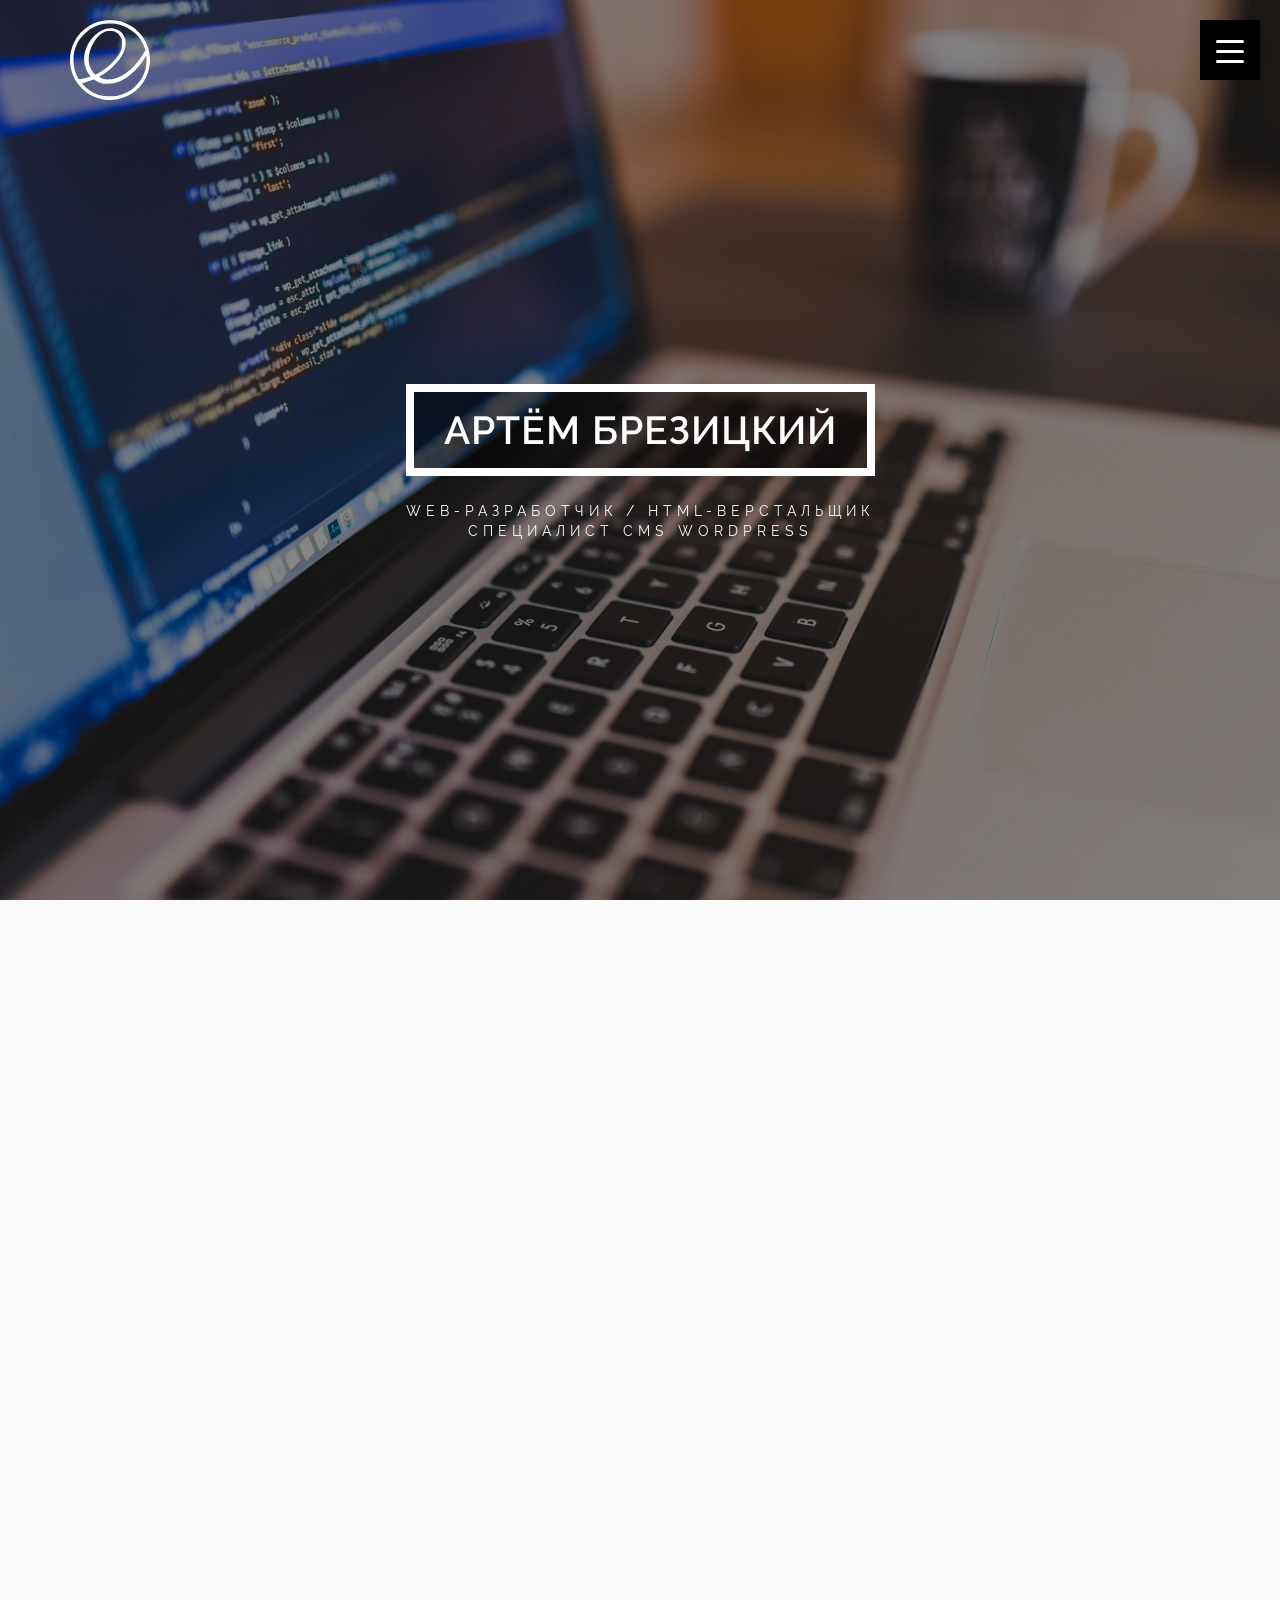
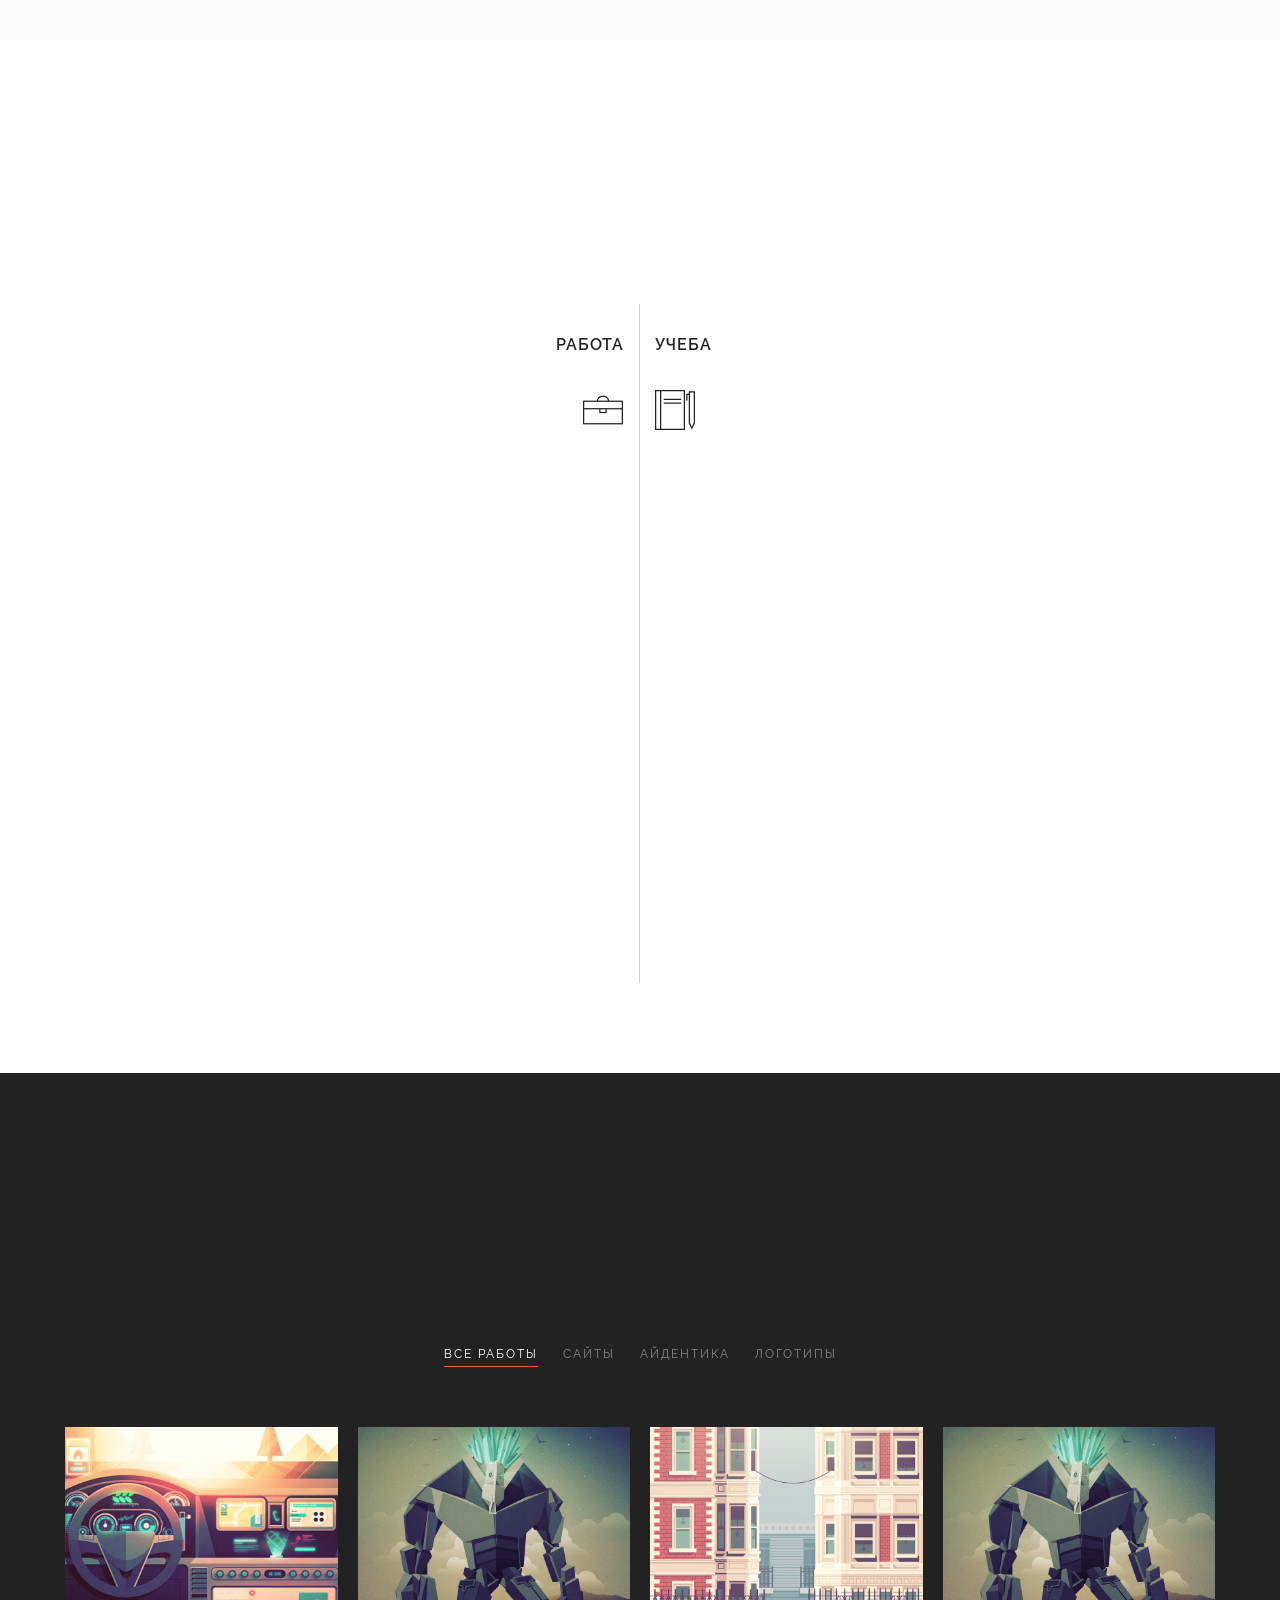
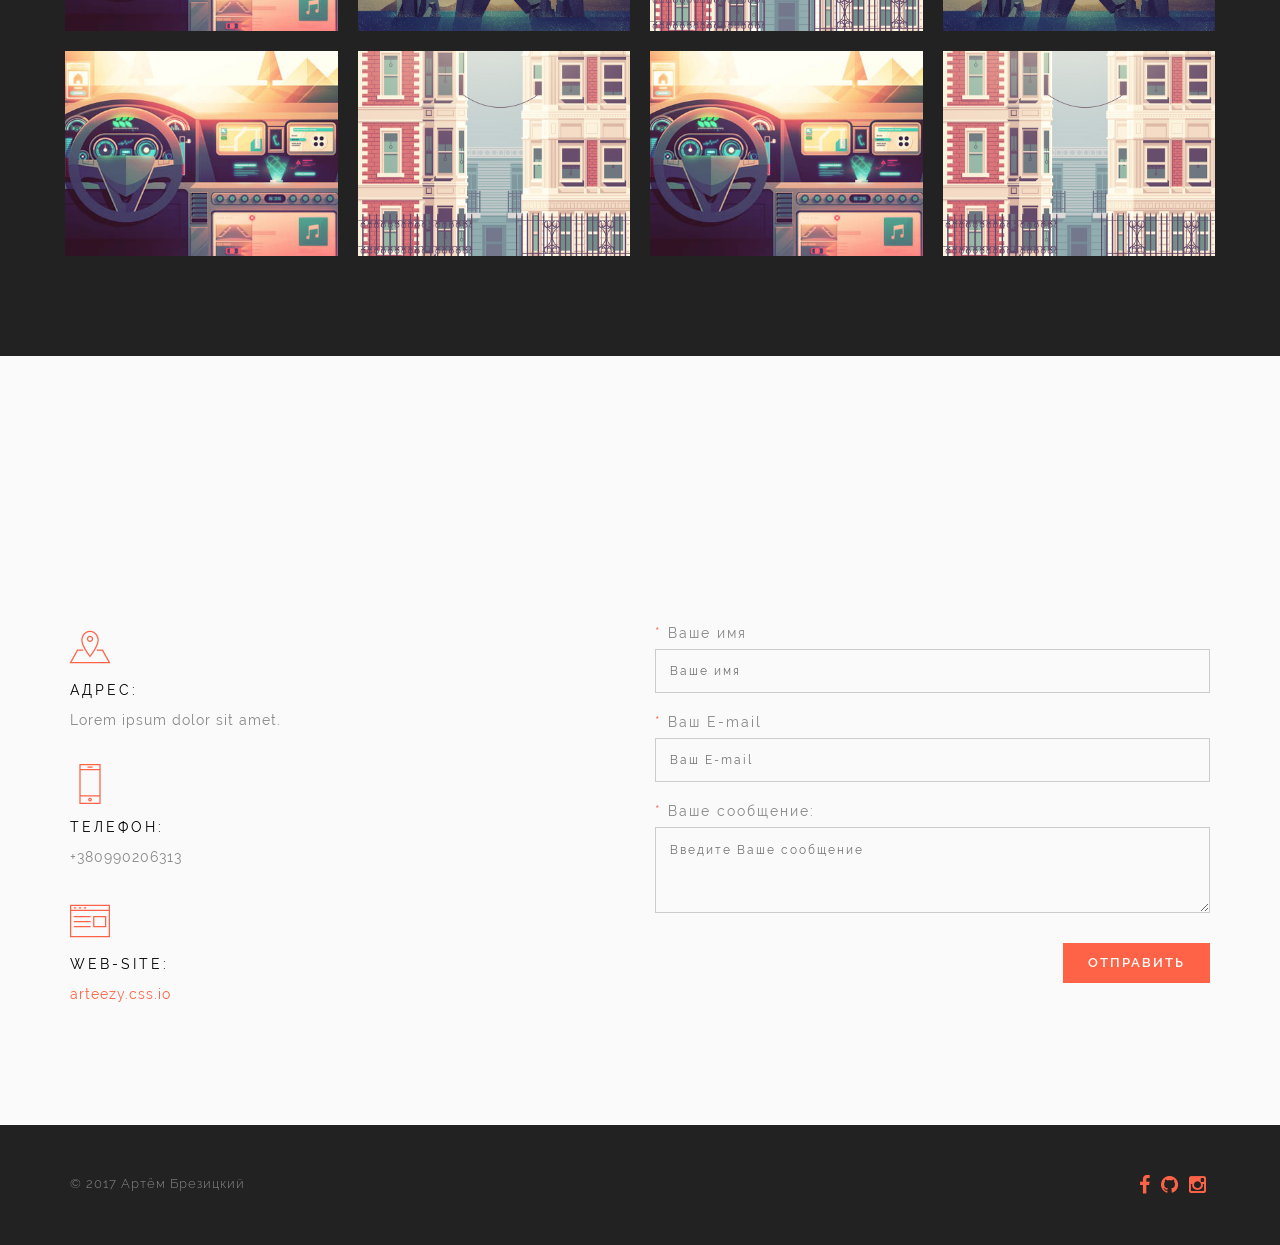
<file: index.html>
<!DOCTYPE html>
<html>
<head>
	<meta charset="utf-8" />
	<title>Заголовок</title>
	<meta http-equiv="X-UA-Compatible" content="IE=edge" />
	<meta name="viewport" content="width=device-width, initial-scale=1.0" />
	<link rel="shortcut icon" href="favicon.png" />
	<link rel="stylesheet" href="libs/bootstrap/bootstrap-grid.min.css" />
	<link rel="stylesheet" href="libs/animate/animate.min.css" />
	<link rel="stylesheet" href="libs/font-awesome/css/font-awesome.min.css" />
	<link rel="stylesheet" href="libs/linea/styles.css" />
	<link rel="stylesheet" href="libs/magnific-popup/magnific-popup.css" />
	<link rel="stylesheet" href="css/fonts.css" />
	<link rel="stylesheet" href="css/main.css" />
	<link rel="stylesheet" href="css/skins/tomato.css" />
	<link rel="stylesheet" href="css/media.css" />
</head>
<body>
	
	<header class="main_head main_color_bg parallax-window" data-parallax="scroll" data-image-src="img/bg.jpeg" data-position="top center">
		<div class="container">
			<div class="row">
				<div class="col-md-12">
					<div class="logo_container">
						<svg id="svg2" version="1.1" viewBox="0 0 197.21155 197.21638" xmlns="http://www.w3.org/2000/svg">
							<path d="m 85.639184,196.34986 c -8.98123,-1.10864 -26.37065,-6.72944 -34,-10.98986 C 5.3202742,159.49442 -12.920616,103.30115 9.6507445,56.009515 35.258674,2.3556684 103.14827,-16.573789 152.80625,16.093889 c 9.38469,6.173749 22.09904,18.888095 28.27279,28.272782 24.99997,38.002345 20.5737,88.354329 -10.7064,121.792849 -11.28666,12.06547 -24.35624,20.32658 -40.73346,25.74709 -15.42819,5.10639 -28.18874,6.39499 -43.999996,4.44325 z m 38.999996,-11.29283 c 15.41119,-5.00098 25.17271,-10.7626 36.3615,-21.46194 11.70973,-11.19749 18.92933,-22.87913 24.14107,-39.06134 2.17289,-6.7467 2.84123,-11.07839 3.2401,-21 0.69381,-17.257746 0.53639,-17.635282 -4.13864,-9.925231 -14.18515,23.394141 -35.33853,44.351601 -55.10403,54.593711 -13.43669,6.96263 -20.99782,8.83672 -35.499996,8.79897 -13.86683,-0.0361 -20.46689,-1.69669 -29.96055,-7.53821 l -4.95062,-3.04614 -9.55314,3.57807 c -5.25423,1.96794 -11.79922,4.09652 -14.54442,4.73019 -2.7452,0.63367 -4.99127,1.45101 -4.99127,1.81632 0,1.15794 13.31395,13.48867 18,16.67071 16.64977,11.30596 31.44785,15.43875 53.499996,14.94144 13.09158,-0.29524 16.08144,-0.68921 23.5,-3.09655 z m -15.06389,-40.11066 c 24.5486,-5.9367 53.58095,-31.17002 71.03294,-61.73794 l 5.10375,-8.939432 -1.67558,-5.117626 C 179.80634,56.231758 171.74636,43.74801 161.00068,33.472398 149.77427,22.737083 138.02714,15.903199 123.10324,11.425586 113.07832,8.4178144 91.918094,7.6951014 80.549574,9.9721954 c -9.02888,1.8084666 -20.57318,6.3638476 -29.72893,11.7310296 -7.32612,4.294636 -24.71735,21.68586 -29.01198,29.01198 -10.1557,17.324373 -13.6655198,31.384748 -12.9128295,51.728935 0.55535,15.01039 2.1565895,21.68909 8.4727695,35.3396 3.22555,6.97107 3.86775,7.75 6.38955,7.75 3.17959,0 17.452,-3.221 23.19236,-5.23405 l 3.81134,-1.33658 -3.16228,-3.96468 c -9.74195,-12.21388 -14.69959,-32.39019 -12.08115,-49.167051 4.49452,-28.797162 26.36933,-55.777779 51.44164,-63.448647 10.25576,-3.137749 22.140686,-2.373203 31.013976,1.9951 20.82199,10.250635 25.47632,36.131513 11.11579,61.810536 -9.52176,17.026522 -32.857026,39.632002 -52.200646,50.568142 -2.8875,1.63248 -5.25,3.31405 -5.25,3.73683 0,0.80005 5.95989,3.23154 12,4.89571 5.51806,1.52033 18.753026,1.29443 25.936106,-0.44268 z M 68.417704,131.63644 c 24.85553,-12.58662 49.568806,-37.101981 57.354776,-56.895433 1.80033,-4.576813 2.25706,-7.787016 2.30585,-16.207261 0.0532,-9.179719 -0.24448,-11.115491 -2.36739,-15.394909 -2.93145,-5.909281 -7.65775,-10.810081 -13.34832,-13.841145 -3.47734,-1.852196 -5.81707,-2.250871 -13.244467,-2.256775 -8.155809,-0.0065 -9.651259,0.303093 -15.592069,3.227744 -11.4838,5.653457 -20.43389,15.358172 -27.91171,30.265085 -10.8455,21.620318 -12.44987,42.106384 -4.58144,58.500004 2.86279,5.96452 9.76074,15.5 11.21269,15.5 0.24782,0 3.02526,-1.30379 6.17208,-2.89731 z" id="path3338"/>
						</svg>
					</div>
					<button class="toggle_mnu">
						<span class="sandwich">
							<span class="sw-topper"></span>
							<span class="sw-bottom"></span>
							<span class="sw-footer"></span>
						</span>
					</button>
					<nav class="top_mnu">
						<ul>
							<li><a href="#about">Обо мне</a></li>
							<li><a href="#resume">Резюме</a></li>
							<li><a href="#portfolio">Портфолио</a></li>
							<li><a href="#contacts">Контакты</a></li>
						</ul>
					</nav>
				</div>
			</div>
		</div>
		<div class="top_wrapper">
			<div class="top_descr">
				<div class="top_centered">
					<div class="top_text">
						<h1>
							Артём Брезицкий
						</h1>
						<p>
							WEB-РАЗРАБОТЧИК / HTML-ВЕРСТАЛЬЩИК<br>
							СПЕЦИАЛИСТ CMS WORDPRESS
						</p>
					</div>
				</div>
			</div>
		</div>
	</header>
	<section id="about" class="s_about bg_light">
		<div class="section_header">
			<h2>Обо мне</h2>
			<div class="s_descr_wrap">
				<div class="s_descr">
					Познакомимся ближе
				</div>
			</div>
		</div>
		<div class="section_content">
			<div class="container">
				<div class="row">
					<div class="col-md-4 col-md-push-4 animation_1">
						<h3>Фото</h3>
						<div class="person">
							<a href="img/foto2.png" class="popup"><img src="img/foto2.png" alt="Alt"></a>
						</div>
					</div>
					<div class="col-md-4 col-md-pull-4 animation_2">
						<h3>Немного о себе</h3>
						<p>
							Lorem ipsum dolor sit amet, consectetur adipisicing elit. Fugit cumque, ut eius illum tenetur doloribus, aspernatur cum dicta expedita eos ullam laboriosam aliquam architecto molestiae libero assumenda qui, alias voluptas.
						</p>
						<p>
							Lorem ipsum dolor sit amet, consectetur adipisicing elit. Magni recusandae necessitatibus consequatur amet omnis illo voluptates, temporibus facilis quidem, cupiditate aut nesciunt. Dolor, et iste, rerum, corrupti culpa tenetur saepe sint autem sed quo magni dolores. Dolor nobis perferendis quam.
						</p>
					</div>
					<div class="col-md-4 animation_3 personal_last_block">
						<h3>Персональная информация</h3>
						<h2 class="personal_header">Артём Брезицкий</h2>
						<ul>
							<li>Профессиональное создание сайтов: разработка дизайна, HTML верстка, посадка на CMS WordPress, OpenCart, программирование на PHP, JavaScript</li>
							<li>День рождения: 7 июня 1991 года</li>
							<li>Номер телефона: +380990206313</li>
							<li>E-mail: <a href="mailto:arteezy.css@gmail.com">arteezy.css@gmail.com</a></li>
							<li>Веб сайт: <a href="http://Arteezy-css.github.io">Arteezy-css.github.io</a></li>
						</ul>
						<div class="social_wrap">
							<ul>
								<li><a href="#" target="blank"><i class="fa fa-facebook"></i></a></li>
								<li><a href="#" target="blank"><i class="fa fa-github"></i></a></li>
								<li><a href="#" target="blank"><i class="fa fa-instagram"></i></a></li>
							</ul>
						</div>
					</div>
				</div>
			</div>
		</div>
	</section>
	<section id="resume" class="s_resume">
		<div class="section_header">
			<h2>Резюме</h2>
			<div class="s_descr_wrap">
				<div class="s_descr">Мои знания  достижения</div>
			</div>
		</div>
		<div class="resume_container">
			<div class="container">
				<div class="row">
					<div class="col-md-6 col-sm-6 left">
						<h3>Работа</h3>
						<div class="resume_icon"><i class="icon-basic-case"></i></div>
						<div class="resume_item">
							<div class="year">2008-2015</div>
							<div class="resume_description">OOO "LOREM" <strong>Overflow</strong></div>
							<p>Lorem ipsum dolor sit amet, consectetur adipisicing elit. Commodi doloremque voluptate odio esse voluptatibus dolores inventore facilis explicabo dolore ea eveniet ut alias quisquam ducimus sapiente sit expedita, pariatur provident quaerat quis neque rem impedit?</p>
						</div>
						<div class="resume_item">
							<div class="year">2008-2015</div>
							<div class="resume_description">OOO "LOREM" <strong>Overflow</strong></div>
							<p>Lorem ipsum dolor sit amet, consectetur adipisicing elit. Commodi doloremque voluptate odio esse voluptatibus dolores inventore facilis explicabo dolore ea eveniet ut alias quisquam ducimus sapiente sit expedita, pariatur provident quaerat quis neque rem impedit?</p>
						</div>
						<div class="resume_item">
							<div class="year">2008-2015</div>
							<div class="resume_description">OOO "LOREM" <strong>Overflow</strong></div>
							<p>Lorem ipsum dolor sit amet, consectetur adipisicing elit. Commodi doloremque voluptate odio esse voluptatibus dolores inventore facilis explicabo dolore ea eveniet ut alias quisquam ducimus sapiente sit expedita, pariatur provident quaerat quis neque rem impedit?</p>
						</div>
					</div>
					<div class="col-md-6 col-sm-6 right">
						<h3>Учеба</h3>
						<div class="resume_icon"><i class="icon-basic-book-pen"></i></div>
						<div class="resume_item">
							<div class="year">2008-2015</div>
							<div class="resume_description">OOO "LOREM" <strong>Overflow</strong></div>
							<p>Lorem ipsum dolor sit amet, consectetur adipisicing elit. Commodi doloremque voluptate odio esse voluptatibus dolores inventore facilis explicabo dolore ea eveniet ut alias quisquam ducimus sapiente sit expedita, pariatur provident quaerat quis neque rem impedit?</p>
						</div>
						<div class="resume_item">
							<div class="year">2008-2015</div>
							<div class="resume_description">OOO "LOREM" <strong>Overflow</strong></div>
							<p>Lorem ipsum dolor sit amet, consectetur adipisicing elit. Commodi doloremque voluptate odio esse voluptatibus dolores inventore facilis explicabo dolore ea eveniet ut alias quisquam ducimus sapiente sit expedita, pariatur provident quaerat quis neque rem impedit?</p>
						</div>
						<div class="resume_item">
							<div class="year">2008-2015</div>
							<div class="resume_description">OOO "LOREM" <strong>Overflow</strong></div>
							<p>Lorem ipsum dolor sit amet, consectetur adipisicing elit. Commodi doloremque voluptate odio esse voluptatibus dolores inventore facilis explicabo dolore ea eveniet ut alias quisquam ducimus sapiente sit expedita, pariatur provident quaerat quis neque rem impedit?</p>
						</div>
					</div>
				</div>
			</div>
		</div>
	</section>
	<section id="portfolio" class="s_portfolio bg_dark">
		<div class="section_header">
			<h2>Портфолио</h2>
			<div class="s_descr_wrap">
				<div class="s_descr">
					Мои последние работы	
				</div>
			</div>
		</div>
		<div class="section_content">
			<div class="container">
				<div class="row">
					<div class="filter_div controls">
						<ul>
							<li class="filter active" data-filter="all">Все работы</li>
							<li class="filter" data-filter=".category-1">Сайты</li>
							<li class="filter" data-filter=".category-2">Айдентика</li>
							<li class="filter" data-filter=".category-3">Логотипы</li>
						</ul>
					</div>
					<div id="portfolio_grid">
						<div class="mix col-md-3 col-sm-6 col-xs-6 portfolio_item category-1">
							<div class="port_item_container">
								<img src="img/portfolio-images/1.jpg" alt="alt">
								<div class="port_item_cont">
									<h3>Заголовок работы</h3>
									<p>Описание работы</p>
									<a href="#" class="popup-content">Посмотреть</a>
								</div>
								<div class="hidden">
									<div class="port_descr">
										<h3>Заголовок работы</h3>
										<p>Далеко-далеко за словесными горами в стране, гласных и согласных живут рыбные тексты. Страну, семь все домах решила она грамматики ее но текстами!</p>
										<img src="img/portfolio-images/1.jpg" alt="">
									</div>
								</div>
							</div>
						</div>
						<div class="mix col-md-3 col-sm-6 col-xs-6 portfolio_item category-2">
							<div class="port_item_container">
								<img src="img/portfolio-images/2.jpg" alt="alt">
								<div class="port_item_cont">
									<h3>Заголовок работы</h3>
									<p>Описание работы</p>
									<a href="#" class="popup-content">Посмотреть</a>
								</div>
								<div class="hidden">
									<div class="port_descr">
										<h3>Заголовок работы</h3>
										<p>Далеко-далеко за словесными горами в стране, гласных и согласных живут рыбные тексты. Страну, семь все домах решила она грамматики ее но текстами!</p>
										<img src="img/portfolio-images/2.jpg" alt="">
									</div>
								</div>
							</div>
						</div>
						<div class="mix col-md-3 col-sm-6 col-xs-6 portfolio_item category-3">
							<div class="port_item_container">
								<img src="img/portfolio-images/3.jpg" alt="alt">
								<div class="port_item_cont">
									<h3>Заголовок работы</h3>
									<p>Описание работы</p>
									<a href="#" class="popup-content">Посмотреть</a>
								</div>
								<div class="hidden">
									<div class="port_descr">
										<h3>Заголовок работы</h3>
										<p>Далеко-далеко за словесными горами в стране, гласных и согласных живут рыбные тексты. Страну, семь все домах решила она грамматики ее но текстами!</p>
										<img src="img/portfolio-images/3.jpg" alt="">
									</div>
								</div>
							</div>
						</div>
						<div class="mix col-md-3 col-sm-6 col-xs-6 portfolio_item category-2">
							<div class="port_item_container">
								<img src="img/portfolio-images/2.jpg" alt="alt">
								<div class="port_item_cont">
									<h3>Заголовок работы</h3>
									<p>Описание работы</p>
									<a href="#" class="popup-content">Посмотреть</a>
								</div>
								<div class="hidden">
									<div class="port_descr">
										<h3>Заголовок работы</h3>
										<p>Далеко-далеко за словесными горами в стране, гласных и согласных живут рыбные тексты. Страну, семь все домах решила она грамматики ее но текстами!</p>
										<img src="img/portfolio-images/2.jpg" alt="">
									</div>
								</div>
							</div>
						</div>
						<div class="mix col-md-3 col-sm-6 col-xs-6 portfolio_item category-1">
							<div class="port_item_container">
								<img src="img/portfolio-images/1.jpg" alt="alt">
								<div class="port_item_cont">
									<h3>Заголовок работы</h3>
									<p>Описание работы</p>
									<a href="#" class="popup-content">Посмотреть</a>
								</div>
								<div class="hidden">
									<div class="port_descr">
										<h3>Заголовок работы</h3>
										<p>Далеко-далеко за словесными горами в стране, гласных и согласных живут рыбные тексты. Страну, семь все домах решила она грамматики ее но текстами!</p>
										<img src="img/portfolio-images/1.jpg" alt="">
									</div>
								</div>
							</div>
						</div>
						<div class="mix col-md-3 col-sm-6 col-xs-6 portfolio_item category-3">
							<div class="port_item_container">
								<img src="img/portfolio-images/3.jpg" alt="alt">
								<div class="port_item_cont">
									<h3>Заголовок работы</h3>
									<p>Описание работы</p>
									<a href="#" class="popup-content">Посмотреть</a>
								</div>
								<div class="hidden">
									<div class="port_descr">
										<h3>Заголовок работы</h3>
										<p>Далеко-далеко за словесными горами в стране, гласных и согласных живут рыбные тексты. Страну, семь все домах решила она грамматики ее но текстами!</p>
										<img src="img/portfolio-images/3.jpg" alt="">
									</div>
								</div>
							</div>
						</div>
						<div class="mix col-md-3 col-sm-6 col-xs-6 portfolio_item category-1">
							<div class="port_item_container">
								<img src="img/portfolio-images/1.jpg" alt="alt">
								<div class="port_item_cont">
									<h3>Заголовок работы</h3>
									<p>Описание работы</p>
									<a href="#" class="popup-content">Посмотреть</a>
								</div>
								<div class="hidden">
									<div class="port_descr">
										<h3>Заголовок работы</h3>
										<p>Далеко-далеко за словесными горами в стране, гласных и согласных живут рыбные тексты. Страну, семь все домах решила она грамматики ее но текстами!</p>
										<img src="img/portfolio-images/1.jpg" alt="">
									</div>
								</div>
							</div>
						</div>
						<div class="mix col-md-3 col-sm-6 col-xs-6 portfolio_item category-3">
							<div class="port_item_container">
								<img src="img/portfolio-images/3.jpg" alt="alt">
								<div class="port_item_cont">
									<h3>Заголовок работы</h3>
									<p>Описание работы</p>
									<a href="#" class="popup-content">Посмотреть</a>
								</div>
								<div class="hidden">
									<div class="port_descr">
										<h3>Заголовок работы</h3>
										<p>Далеко-далеко за словесными горами в стране, гласных и согласных живут рыбные тексты. Страну, семь все домах решила она грамматики ее но текстами!</p>
										<img src="img/portfolio-images/3.jpg" alt="">
									</div>
								</div>
								<div class="hidden port_descr">
									<img src="img/portfolio-images/3.jpg" alt="">
								</div>
							</div>
						</div>
					</div>
				</div>
			</div>
		</div>
	</section>
	<section id="contacts" class="s_contacts bg_light">
		<div class="section_header">
			<h2>Контакты</h2>
			<div class="s_descr_wrap">
				<div class="s_descr">
					Оставьте ваше сообщение
				</div>
			</div>
		</div>
		<div class="section_content">
			<div class="container">
				<div class="row">
					<div class="col-md-6 col-sm-6">
						<div class="contact_box">
							<div class="contacts_icon icon-basic-geolocalize-05"></div>
							<h3>Адрес:</h3>
							<p>Lorem ipsum dolor sit amet.</p>
						</div>
						<div class="contact_box">
							<div class="contacts_icon icon-basic-smartphone"></div>
							<h3>Телефон:</h3>
							<p>+380990206313</p>
						</div>
						<div class="contact_box">
							<div class="contacts_icon icon-basic-webpage-img-txt"></div>
							<h3>Web-site:</h3>
							<p><a href="arteezy.css.io" target="blank">arteezy.css.io</a></p>
						</div>
					</div>
					<div class="col-md-6 col-sm-6">
						<form action="https://formspree.io/arteezy.css@gmail.com" class="main_form" method="POST" target="_blank">
							<label class="form_group">
								<span class="color_element">*</span> Ваше имя
								<input type="text" name="name" placeholder="Ваше имя" required />
							</label>
							<label class="form_group">
								<span class="color_element">*</span> Ваш E-mail
								<input type="email" name="email" placeholder="Ваш E-mail" required/>
							</label>
							<label class="form_group">
								<span class="color_element">*</span> Ваше сообщение:
								<textarea type="text" name="message" placeholder="Введите Ваше сообщение" required></textarea>
							</label>
							<button type="submit">Отправить</button>
						</form>
					</div>
				</div>
			</div>
		</div>
	</section>
	<footer class="main_footer bg_dark">
		<div class="container">
			<div class="row">
				<div class="col-md-12">
					&copy; 2017 Артём Брезицкий
					<div class="social_wrap">
						<ul>
							<li><a href="#" target="blank"><i class="fa fa-facebook"></i></a></li>
							<li><a href="#" target="blank"><i class="fa fa-github"></i></a></li>
							<li><a href="#" target="blank"><i class="fa fa-instagram"></i></a></li>
						</ul>
					</div>
				</div>
			</div>
		</div>
	</footer>
	<div class="loader">
		<div class="loader_inner"></div>
	</div>
	<div class="hidden"></div>
		<!--[if lt IE 9]>
		<script src="libs/html5shiv/es5-shim.min.js"></script>
		<script src="libs/html5shiv/html5shiv.min.js"></script>
		<script src="libs/html5shiv/html5shiv-printshiv.min.js"></script>
		<script src="libs/respond/respond.min.js"></script>
	<![endif]-->
	<script src="libs/jquery/jquery-2.1.3.min.js"></script>
	<script src="libs/parallax/parallax.min.js"></script>
	<script src="libs/animate/animate-css.js"></script>
	<script src="libs/magnific-popup/jquery.magnific-popup.min.js"></script>
	<script src="libs/mixitup/mixitup.min.js"></script>
	<script src="libs/scroll2id/PageScroll2id.min.js"></script>
	<script src="libs/waypoints/waypoints.min.js"></script>
	<script src="js/common.js"></script>
	<!-- Yandex.Metrika counter --><!-- /Yandex.Metrika counter -->
	<!-- Google Analytics counter --><!-- /Google Analytics counter -->
</body>
</html>
</file>
<file: libs/linea/styles.css>
@charset "UTF-8";

@font-face {
  font-family: "linea-basic-10";
  src:url("linea-basic-10.eot");
  src:url("linea-basic-10.eot?#iefix") format("embedded-opentype"),
    url("linea-basic-10.woff") format("woff"),
    url("linea-basic-10.ttf") format("truetype"),
    url("linea-basic-10.svg#linea-basic-10") format("svg");
  font-weight: normal;
  font-style: normal;

}

[data-icon]:before {
  font-family: "linea-basic-10" !important;
  content: attr(data-icon);
  font-style: normal !important;
  font-weight: normal !important;
  font-variant: normal !important;
  text-transform: none !important;
  speak: none;
  line-height: 1;
  -webkit-font-smoothing: antialiased;
  -moz-osx-font-smoothing: grayscale;
}

[class^="icon-"]:before,
[class*=" icon-"]:before {
  font-family: "linea-basic-10" !important;
  font-style: normal !important;
  font-weight: normal !important;
  font-variant: normal !important;
  text-transform: none !important;
  speak: none;
  line-height: 1;
  -webkit-font-smoothing: antialiased;
  -moz-osx-font-smoothing: grayscale;
}

.icon-basic-accelerator:before {
  content: "a";
}
.icon-basic-alarm:before {
  content: "b";
}
.icon-basic-anchor:before {
  content: "c";
}
.icon-basic-anticlockwise:before {
  content: "d";
}
.icon-basic-archive:before {
  content: "e";
}
.icon-basic-archive-full:before {
  content: "f";
}
.icon-basic-ban:before {
  content: "g";
}
.icon-basic-battery-charge:before {
  content: "h";
}
.icon-basic-battery-empty:before {
  content: "i";
}
.icon-basic-battery-full:before {
  content: "j";
}
.icon-basic-battery-half:before {
  content: "k";
}
.icon-basic-bolt:before {
  content: "l";
}
.icon-basic-book:before {
  content: "m";
}
.icon-basic-book-pen:before {
  content: "n";
}
.icon-basic-book-pencil:before {
  content: "o";
}
.icon-basic-bookmark:before {
  content: "p";
}
.icon-basic-calculator:before {
  content: "q";
}
.icon-basic-calendar:before {
  content: "r";
}
.icon-basic-cards-diamonds:before {
  content: "s";
}
.icon-basic-cards-hearts:before {
  content: "t";
}
.icon-basic-case:before {
  content: "u";
}
.icon-basic-chronometer:before {
  content: "v";
}
.icon-basic-clessidre:before {
  content: "w";
}
.icon-basic-clock:before {
  content: "x";
}
.icon-basic-clockwise:before {
  content: "y";
}
.icon-basic-cloud:before {
  content: "z";
}
.icon-basic-clubs:before {
  content: "A";
}
.icon-basic-compass:before {
  content: "B";
}
.icon-basic-cup:before {
  content: "C";
}
.icon-basic-diamonds:before {
  content: "D";
}
.icon-basic-display:before {
  content: "E";
}
.icon-basic-download:before {
  content: "F";
}
.icon-basic-exclamation:before {
  content: "G";
}
.icon-basic-eye:before {
  content: "H";
}
.icon-basic-eye-closed:before {
  content: "I";
}
.icon-basic-female:before {
  content: "J";
}
.icon-basic-flag1:before {
  content: "K";
}
.icon-basic-flag2:before {
  content: "L";
}
.icon-basic-floppydisk:before {
  content: "M";
}
.icon-basic-folder:before {
  content: "N";
}
.icon-basic-folder-multiple:before {
  content: "O";
}
.icon-basic-gear:before {
  content: "P";
}
.icon-basic-geolocalize-01:before {
  content: "Q";
}
.icon-basic-geolocalize-05:before {
  content: "R";
}
.icon-basic-globe:before {
  content: "S";
}
.icon-basic-gunsight:before {
  content: "T";
}
.icon-basic-hammer:before {
  content: "U";
}
.icon-basic-headset:before {
  content: "V";
}
.icon-basic-heart:before {
  content: "W";
}
.icon-basic-heart-broken:before {
  content: "X";
}
.icon-basic-helm:before {
  content: "Y";
}
.icon-basic-home:before {
  content: "Z";
}
.icon-basic-info:before {
  content: "0";
}
.icon-basic-ipod:before {
  content: "1";
}
.icon-basic-joypad:before {
  content: "2";
}
.icon-basic-key:before {
  content: "3";
}
.icon-basic-keyboard:before {
  content: "4";
}
.icon-basic-laptop:before {
  content: "5";
}
.icon-basic-life-buoy:before {
  content: "6";
}
.icon-basic-lightbulb:before {
  content: "7";
}
.icon-basic-link:before {
  content: "8";
}
.icon-basic-lock:before {
  content: "9";
}
.icon-basic-lock-open:before {
  content: "!";
}
.icon-basic-magic-mouse:before {
  content: "\"";
}
.icon-basic-magnifier:before {
  content: "#";
}
.icon-basic-magnifier-minus:before {
  content: "$";
}
.icon-basic-magnifier-plus:before {
  content: "%";
}
.icon-basic-mail:before {
  content: "&";
}
.icon-basic-mail-multiple:before {
  content: "'";
}
.icon-basic-mail-open:before {
  content: "(";
}
.icon-basic-mail-open-text:before {
  content: ")";
}
.icon-basic-male:before {
  content: "*";
}
.icon-basic-map:before {
  content: "+";
}
.icon-basic-message:before {
  content: ",";
}
.icon-basic-message-multiple:before {
  content: "-";
}
.icon-basic-message-txt:before {
  content: ".";
}
.icon-basic-mixer2:before {
  content: "/";
}
.icon-basic-mouse:before {
  content: ":";
}
.icon-basic-notebook:before {
  content: ";";
}
.icon-basic-notebook-pen:before {
  content: "<";
}
.icon-basic-notebook-pencil:before {
  content: "=";
}
.icon-basic-paperplane:before {
  content: ">";
}
.icon-basic-pencil-ruler:before {
  content: "?";
}
.icon-basic-pencil-ruler-pen:before {
  content: "@";
}
.icon-basic-photo:before {
  content: "[";
}
.icon-basic-picture:before {
  content: "]";
}
.icon-basic-picture-multiple:before {
  content: "^";
}
.icon-basic-pin1:before {
  content: "_";
}
.icon-basic-pin2:before {
  content: "`";
}
.icon-basic-postcard:before {
  content: "{";
}
.icon-basic-postcard-multiple:before {
  content: "|";
}
.icon-basic-printer:before {
  content: "}";
}
.icon-basic-question:before {
  content: "~";
}
.icon-basic-rss:before {
  content: "\\";
}
.icon-basic-server:before {
  content: "\e000";
}
.icon-basic-server2:before {
  content: "\e001";
}
.icon-basic-server-cloud:before {
  content: "\e002";
}
.icon-basic-server-download:before {
  content: "\e003";
}
.icon-basic-server-upload:before {
  content: "\e004";
}
.icon-basic-settings:before {
  content: "\e005";
}
.icon-basic-share:before {
  content: "\e006";
}
.icon-basic-sheet:before {
  content: "\e007";
}
.icon-basic-sheet-multiple:before {
  content: "\e008";
}
.icon-basic-sheet-pen:before {
  content: "\e009";
}
.icon-basic-sheet-pencil:before {
  content: "\e00a";
}
.icon-basic-sheet-txt:before {
  content: "\e00b";
}
.icon-basic-signs:before {
  content: "\e00c";
}
.icon-basic-smartphone:before {
  content: "\e00d";
}
.icon-basic-spades:before {
  content: "\e00e";
}
.icon-basic-spread:before {
  content: "\e00f";
}
.icon-basic-spread-bookmark:before {
  content: "\e010";
}
.icon-basic-spread-text:before {
  content: "\e011";
}
.icon-basic-spread-text-bookmark:before {
  content: "\e012";
}
.icon-basic-star:before {
  content: "\e013";
}
.icon-basic-tablet:before {
  content: "\e014";
}
.icon-basic-target:before {
  content: "\e015";
}
.icon-basic-todo:before {
  content: "\e016";
}
.icon-basic-todo-pen:before {
  content: "\e017";
}
.icon-basic-todo-pencil:before {
  content: "\e018";
}
.icon-basic-todo-txt:before {
  content: "\e019";
}
.icon-basic-todolist-pen:before {
  content: "\e01a";
}
.icon-basic-todolist-pencil:before {
  content: "\e01b";
}
.icon-basic-trashcan:before {
  content: "\e01c";
}
.icon-basic-trashcan-full:before {
  content: "\e01d";
}
.icon-basic-trashcan-refresh:before {
  content: "\e01e";
}
.icon-basic-trashcan-remove:before {
  content: "\e01f";
}
.icon-basic-upload:before {
  content: "\e020";
}
.icon-basic-usb:before {
  content: "\e021";
}
.icon-basic-video:before {
  content: "\e022";
}
.icon-basic-watch:before {
  content: "\e023";
}
.icon-basic-webpage:before {
  content: "\e024";
}
.icon-basic-webpage-img-txt:before {
  content: "\e025";
}
.icon-basic-webpage-multiple:before {
  content: "\e026";
}
.icon-basic-webpage-txt:before {
  content: "\e027";
}
.icon-basic-world:before {
  content: "\e028";
}
</file>
<file: css/fonts.css>
@font-face {
  font-family: "Raleway";
  font-style: normal;
  font-weight: normal;
  src: url("../fonts/RalewayRegular/RalewayRegular.eot?#iefix") format("embedded-opentype"), url("../fonts/RalewayRegular/RalewayRegular.woff") format("woff"), url("../fonts/RalewayRegular/RalewayRegular.ttf") format("truetype"); }

@font-face {
  font-family: "Raleway";
  font-style: normal;
  font-weight: bold;
  src: url("../fonts/RalewayBold/RalewayBold.eot?#iefix") format("embedded-opentype"), url("../fonts/RalewayBold/RalewayBold.woff") format("woff"), url("../fonts/RalewayBold/RalewayBold.ttf") format("truetype"); }

@font-face {
  font-family: "Raleway";
  font-style: normal;
  font-weight: 300;
  src: url("../fonts/RalewayLight/RalewayLight.eot?#iefix") format("embedded-opentype"), url("../fonts/RalewayLight/RalewayLight.woff") format("woff"), url("../fonts/RalewayLight/RalewayLight.ttf") format("truetype"); }

@font-face {
  font-family: "Raleway";
  font-style: normal;
  font-weight: 600;
  src: url("../fonts/RalewaySemiBold/RalewaySemiBold.eot?#iefix") format("embedded-opentype"), url("../fonts/RalewaySemiBold/RalewaySemiBold.woff") format("woff"), url("../fonts/RalewaySemiBold/RalewaySemiBold.ttf") format("truetype"); }
</file>
<file: css/main.css>
body {
  font-family: "Raleway", sans-serif;
  font-weight: normal;
  font-size: 14px;
  min-width: 320px;
  position: relative;
  line-height: 1.42857;
  -webkit-font-smoothing: antialised;
  overflow-x: hidden; }

body input:focus:required:invalid,
body textarea:focus:required:invalid {
  color: red; }

body input:required:valid,
body textarea:required:valid {
  color: green; }

.mfp-zoom-out-cur,
.mfp-zoom-out-cur .mfp-image-holder .mfp-close {
  cursor: auto; }

.hidden {
  display: none; }

header {
  background-color: rgba(0, 0, 0, 0.4); }

section,
.main_head {
  position: relative; }
  section h3,
  .main_head h3 {
    text-align: center;
    text-transform: uppercase;
    font-weight: 400;
    font-size: 12px;
    margin-top: 0;
    margin-bottom: 30px; }

section {
  padding: 70px 0 90px; }
  section h2 {
    text-align: center;
    font-size: 24px;
    text-transform: uppercase;
    margin: 0 0 15px 0;
    letter-spacing: 1px; }
  section .personal_header {
    font-size: 13px;
    text-align: left;
    margin-bottom: 30px;
    color: #555; }

.s_descr {
  display: inline-block;
  text-transform: uppercase;
  font-size: 12px;
  position: relative;
  margin-bottom: 130px; }
  .s_descr::after {
    content: '';
    width: 150px;
    height: 1px;
    position: absolute;
    margin-top: 25px;
    left: 50%;
    margin-left: -75px; }

.s_descr_wrap {
  text-align: center; }

.main_head {
  min-height: 620px;
  padding-top: 20px; }

.loader {
  background: none repeat scroll 0 0 #ffffff;
  bottom: 0;
  height: 100%;
  left: 0;
  position: fixed;
  right: 0;
  top: 0;
  width: 100%;
  z-index: 9999; }
  .loader .loader_inner {
    background-image: url("../img/preloader.gif");
    -webkit-background-size: cover;
            background-size: cover;
    background-repeat: no-repeat;
    background-posirion: center center;
    background-color: #fff;
    height: 60px;
    width: 60px;
    margin-top: -30px;
    margin-left: -30px;
    left: 50%;
    top: 50%;
    position: absolute; }

.logo_container {
  float: left; }

svg {
  height: 1%;
  width: 80px;
  z-index: 100;
  position: relative; }

.toggle_mnu {
  width: 60px;
  height: 60px;
  float: right;
  position: fixed;
  z-index: 100;
  border: none;
  outline: 0;
  right: 20px;
  top: 20px;
  background-color: #000; }

.sandwich {
  width: 28px;
  height: 28px;
  position: absolute;
  top: 8px;
  bottom: 0;
  left: 0;
  right: 0;
  margin: auto;
  z-index: 200; }

.sw-topper {
  position: relative;
  top: 0;
  width: 28px;
  height: 3px;
  background: white;
  border: none;
  -webkit-border-radius: 4px 4px 4px 4px;
          border-radius: 4px 4px 4px 4px;
  -webkit-transition: top 0.2s, -webkit-transform 0.5s;
  transition: top 0.2s, -webkit-transform 0.5s;
  -o-transition: transform 0.5s, top 0.2s;
  transition: transform 0.5s, top 0.2s;
  transition: transform 0.5s, top 0.2s, -webkit-transform 0.5s;
  display: block; }

.sw-bottom {
  position: relative;
  width: 28px;
  height: 3px;
  top: 6.6px;
  background: white;
  border: none;
  -webkit-border-radius: 4px 4px 4px 4px;
          border-radius: 4px 4px 4px 4px;
  -webkit-transition: top 0.2s, -webkit-transform 0.5s;
  transition: top 0.2s, -webkit-transform 0.5s;
  -o-transition: transform 0.5s, top 0.2s;
  transition: transform 0.5s, top 0.2s;
  transition: transform 0.5s, top 0.2s, -webkit-transform 0.5s;
  -webkit-transition-delay: 0.2s, 0s;
       -o-transition-delay: 0.2s, 0s;
          transition-delay: 0.2s, 0s;
  display: block; }

.sw-footer {
  position: relative;
  width: 28px;
  height: 3px;
  top: 13.5px;
  background: white;
  border: none;
  -webkit-border-radius: 4px 4px 4px 4px;
          border-radius: 4px 4px 4px 4px;
  -webkit-transition: all 0.5s;
  -o-transition: all 0.5s;
  transition: all 0.5s;
  -webkit-transition-delay: 0.1s;
       -o-transition-delay: 0.1s;
          transition-delay: 0.1s;
  display: block; }

.sandwich.active .sw-topper {
  top: 9px;
  -webkit-transform: rotate(-45deg);
      -ms-transform: rotate(-45deg);
          transform: rotate(-45deg); }

.sandwich.active .sw-bottom {
  top: 6px;
  -webkit-transform: rotate(45deg);
      -ms-transform: rotate(45deg);
          transform: rotate(45deg); }

.sandwich.active .sw-footer {
  opacity: 0;
  top: 0;
  -webkit-transform: rotate(180deg);
      -ms-transform: rotate(180deg);
          transform: rotate(180deg); }

.top_mnu {
  position: fixed;
  width: 100%;
  height: 100%;
  background-color: rgba(0, 0, 0, 0.9);
  z-index: 50;
  right: 0;
  top: 0;
  display: none; }
  .top_mnu ul,
  .top_mnu li {
    list-style-type: none;
    padding: 0;
    margin: 0; }
  .top_mnu ul {
    margin-top: 100px;
    text-align: center; }
    .top_mnu ul li:nth-child(1) a {
      -webkit-animation-duration: 0.5s;
      animation-duration: 0.5s; }
    .top_mnu ul li:nth-child(2) a {
      -webkit-animation-duration: 1s;
      animation-duration: 1s; }
    .top_mnu ul li:nth-child(3) a {
      -webkit-animation-duration: 1.5s;
      animation-duration: 1.5s; }
    .top_mnu ul li:nth-child(4) a {
      -webkit-animation-duration: 2s;
      animation-duration: 2s; }
    .top_mnu ul a {
      color: #fff;
      display: block;
      padding: 20px 0;
      text-transform: uppercase;
      font-size: 12px;
      height: 60px;
      outline: 0;
      -webkit-transition: all 0.3s ease;
      -o-transition: all 0.3s ease;
      transition: all 0.3s ease; }

.top_wrapper {
  display: table;
  width: 100%;
  height: 100%;
  position: absolute;
  top: 0;
  left: 0; }
  .top_wrapper .top_descr {
    display: table-row; }
    .top_wrapper .top_descr .top_centered {
      display: table-cell;
      text-align: center;
      vertical-align: middle; }
  .top_wrapper .top_text {
    display: inline-block; }
    .top_wrapper .top_text h1 {
      display: inline-block;
      padding: 10px 30px;
      color: #fff;
      border: 8px solid #fff;
      text-transform: uppercase;
      font-weight: 600;
      font-size: 2.8em;
      background-color: rgba(0, 0, 0, 0.5);
      -webkit-animation-delay: 0.8s;
      animation-delay: 0.8s; }
    .top_wrapper .top_text p {
      margin: 0;
      text-transform: uppercase;
      -webkit-animation-delay: 1.5s;
      animation-delay: 1.5s; }

.main_footer {
  padding: 50px 0;
  font-size: 13px;
  font-weight: 300; }
  .main_footer .social_wrap {
    float: right;
    line-height: 0; }
    .main_footer .social_wrap ul {
      margin: 0; }

.person {
  text-align: center;
  margin-bottom: 35px; }
  .person img {
    max-width: 220px;
    display: inline-block;
    -webkit-border-radius: 50%;
            border-radius: 50%; }
  .person a {
    outline: 0; }

.s_about p {
  margin-bottom: 25px; }

.s_about ul,
.s_about li {
  padding: 0;
  margin: 0;
  list-style-type: none; }

.s_about li {
  margin-bottom: 10px; }

.s_about .social_wrap {
  margin-top: 25px; }

.social_wrap li {
  display: inline-block;
  font-size: 20px;
  padding: 0 3px; }

.resume_container .left {
  text-align: right;
  border-right: #d2d2d2 1px solid; }
  .resume_container .left h3 {
    text-align: right; }

.resume_container .right {
  text-align: left; }
  .resume_container .right h3 {
    text-align: left; }

.resume_container h3 {
  margin-top: 30px; }

.resume_icon {
  font-size: 40px;
  margin-bottom: 35px; }

.resume_item {
  margin-bottom: 35px;
  font-style: italic; }
  .resume_item .year {
    display: inline-block;
    padding: 0 15px;
    margin-bottom: 15px; }
  .resume_item strong {
    font-weight: 600;
    font-style: normal;
    text-transform: uppercase; }
  .resume_item .resume_description {
    font-style: italic; }
  .resume_item p {
    margin-top: 10px; }
  .resume_item:last-child {
    margin-bottom: 0; }
    .resume_item:last-child p {
      margin-bottom: 0; }

.s_portfolio ul,
.s_portfolio li {
  list-style-type: none;
  padding: 0;
  margin: 0;
  text-align: center; }

.s_portfolio li {
  display: inline-block;
  margin: 0 10px;
  text-transform: uppercase;
  font-size: 12px;
  cursor: pointer;
  line-height: 2; }

.s_portfolio ul {
  margin-bottom: 50px; }

.portfolio_item {
  display: none;
  padding: 0; }
  .portfolio_item img {
    width: 100%; }

.port_item_container {
  margin: 10px;
  position: relative; }

.port_item_cont {
  top: 0;
  left: 0;
  position: absolute;
  width: 100%;
  height: 100%;
  background-color: rgba(0, 0, 0, 0.8);
  text-align: center;
  padding-top: 15%;
  padding-left: 15%;
  opacity: 0;
  -webkit-transition: all .5s;
  -o-transition: all .5s;
  transition: all .5s; }
  .port_item_cont:hover {
    opacity: 1;
    padding-top: 20%;
    padding-left: 0; }
  .port_item_cont h3 {
    color: #fff;
    margin-bottom: 0; }
  .port_item_cont a {
    background-color: transparent;
    border: #fff 1px solid;
    outline: 0;
    padding: 2px 10px;
    display: inline-blockt;
    -webkit-transition: all 0.3s;
    -o-transition: all 0.3s;
    transition: all 0.3s; }
    .port_item_cont a:hover {
      background-color: tomato;
      color: #fff; }

.port_descr {
  background-color: #fff;
  max-width: 500px;
  margin: auto;
  position: relative; }
  .port_descr p,
  .port_descr h3 {
    padding: 20px;
    padding-bottom: 0; }
  .port_descr h3 {
    margin-bottom: 0;
    text-align: center;
    text-transform: uppercase;
    font-weight: 400;
    margin-top: 20px;
    padding-top: 25px; }
  .port_descr p {
    margin-top: 0; }
  .port_descr img {
    width: 100%;
    margin-top: 10px; }

.contact_box {
  margin-bottom: 30px; }
  .contact_box h3 {
    text-align: left;
    color: #000;
    margin-bottom: 10px;
    font-size: 14px; }
  .contact_box .contacts_icon {
    font-size: 40px; }
  .contact_box p {
    margin-top: 5px; }

form input,
form textarea {
  display: block;
  width: 100%;
  border: 1px solid #ccc;
  margin-top: 5px;
  line-height: 40px;
  text-indent: 12px;
  font-size: 12px;
  background-color: transparent; }

form button {
  border: none;
  color: #fff;
  line-height: 40px;
  padding: 0 25px;
  font-size: 13px;
  text-transform: uppercase;
  font-weight: 600;
  margin-top: 10px;
  float: right; }

.form_group {
  display: block;
  margin-bottom: 20px; }
</file>
<file: css/skins/tomato.css>
body {
  color: #222;
  letter-spacing: 1px; }

a {
  color: #FF6347; }

p,
body .main_footer,
.s_about li {
  color: #888; }

.color_element {
  color: #FF6347; }

.color_bg {
  background-color: #FF6347; }

.color_border {
  border-color: #FF6347; }

path {
  fill: #fff; }

.top_mnu a:hover {
  color: #FF6347;
  letter-spacing: 6px;
  background-color: rgba(255, 255, 255, 0.1);
  font-size: 13px; }

.top_mnu a {
  letter-spacing: 4px; }

.top_text p {
  color: #FAFAFA;
  letter-spacing: 5px; }

.bg_light {
  background-color: #FAFAFA; }

.bg_dark {
  background-color: #222;
  color: #fff; }
  .bg_dark .s_descr::after {
    background-color: #fff; }
    .bg_dark .s_descr::after a {
      color: #fff; }

.s_descr {
  letter-spacing: 5px; }
  .s_descr::after {
    background-color: #222; }

section h3 {
  letter-spacing: 3px;
  color: #888; }

.s_about p:nth-child(even) {
  color: #FF6347; }

.personal_header {
  letter-spacing: 2px; }

.resume_container h3 {
  color: #222;
  letter-spacing: 1px;
  font-size: 16px;
  font-weight: 600; }

.resume_container .left strong {
  margin-left: 10px; }

.resume_container .right strong {
  margin-right: 10px; }

.resume_container .year {
  background-color: #FF6347;
  color: #fff;
  font-weight: 600;
  font-style: italic; }

.resume_container .resume_description {
  letter-spacing: 1px; }

.s_portfolio li {
  letter-spacing: 2px;
  color: #888; }
  .s_portfolio li.active {
    color: #fff;
    border-bottom: 1px solid #FF6347; }

.port_item_cont a {
  border-color: #FF6347;
  color: #FF6347; }

.contacts_icon {
  color: #FF6347; }

form input:focus,
form textarea:focus {
  border: 1px solid #FF6347;
  outline: 0; }

form input,
form textarea {
  letter-spacing: 2px; }

form button {
  background-color: #FF6347;
  letter-spacing: 2px; }

.form_group {
  letter-spacing: 2px;
  color: #888; }
</file>
<file: css/media.css>
/*==========  Desktop First Method  ==========*/

/* Large Devices, Wide Screens */
@media only screen and (max-width : 1200px) {

}

/* Medium Devices, Desktops */
@media only screen and (max-width : 992px) {
	.personal_last_block {
		margin-top: 35px;
	}
}

/* Small Devices, Tablets */
@media only screen and (max-width : 768px) {
	.resume_container .left,
	.resume_container .left h3,
	.resume_container .resume_icon {
		text-align: left;
		margin-bottom: 10px;
	}
}

/* Extra Small Devices, Phones */
@media only screen and (max-width : 480px) {
	.top_wrapper .top_text h1 {
		font-size: 2em;
	}
}

/* Custom, iPhone Retina */

@media only screen and (max-width : 380px) {
	.top_wrapper .top_text h1 {
		font-size: 1.5em;
	}
	.top_wrapper .top_text p {
		font-size: 1em;
	}
}

@media only screen and (max-width : 320px) {
	.top_wrapper .top_text h1 {
		font-size: 1.5em;
	}
}


/*==========  Mobile First Method  ==========*/

/* Custom, iPhone Retina */
@media only screen and (min-width : 320px) {

}

/* Extra Small Devices, Phones */
@media only screen and (min-width : 480px) {

}

/* Small Devices, Tablets */
@media only screen and (min-width : 768px) {

}

/* Medium Devices, Desktops */
@media only screen and (min-width : 992px) {

}

/* Large Devices, Wide Screens */
@media only screen and (min-width : 1200px) {

}
</file>
